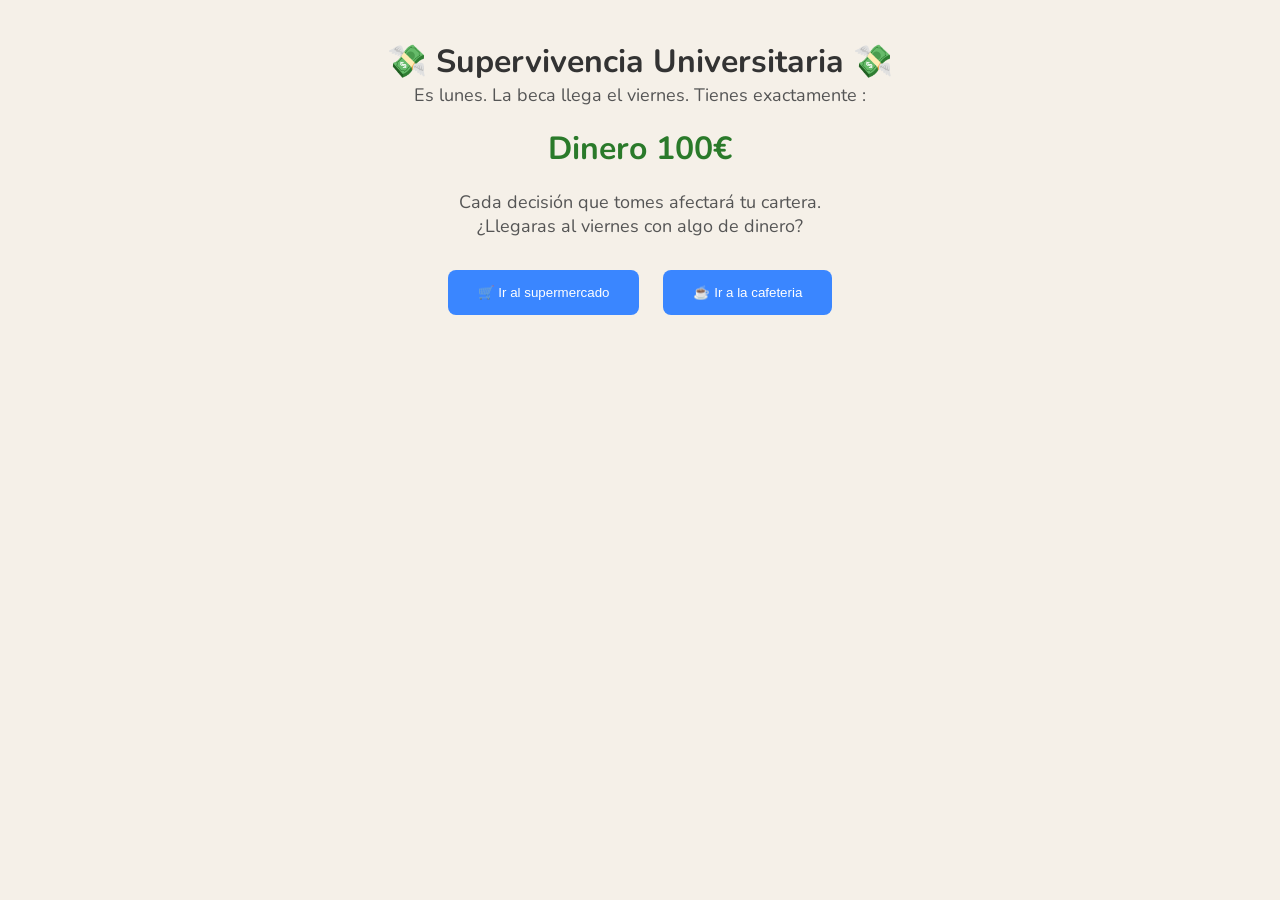
<file: index.html>
<!doctype html>
<html lang="es">
  <head>
    <meta charset="UTF-8" />
    <meta name="viewport" content="width=device-width, initial-scale=1.0" />
    <link rel="stylesheet" href="style.css" />
    <link rel="preconnect" href="https://fonts.googleapis.com">
    <link rel="preconnect" href="https://fonts.gstatic.com" crossorigin>
    <link href="https://fonts.googleapis.com/css2?family=Nunito:ital,wght@0,200..1000;1,200..1000&display=swap" rel="stylesheet">
    <title>Supervivencia Universitaria</title>
  </head>
  <body>
    <!-----------EMPEZAMOS LA HISTORIA----------->
    <div id="contenido">
      <h1>💸 Supervivencia Universitaria 💸</h1>
      <p>Es lunes. La beca llega el viernes. Tienes exactamente :</p>

      <div id="cartera">100€</div>
      <p>
        Cada decisión que tomes afectará tu cartera.<br/>¿Llegaras al viernes
        con algo de dinero?
      </p>
      <br/>

      <!-------Boton para ir a al supermercado-------->
      <button class="boton" onclick="irA('supermercado.html')">
        🛒 Ir al supermercado
      </button>

      <!----------Boton para ir a la cafeteria------------>
      <button class="boton" onclick="irA('cafeteria.html')">
        ☕️ Ir a la cafeteria
      </button>
    </div>
    
    <!--------Ahora empezamos la primera parte del CSS-------->

    <script src="index.js"></script>
  </body>
</html>
</file>
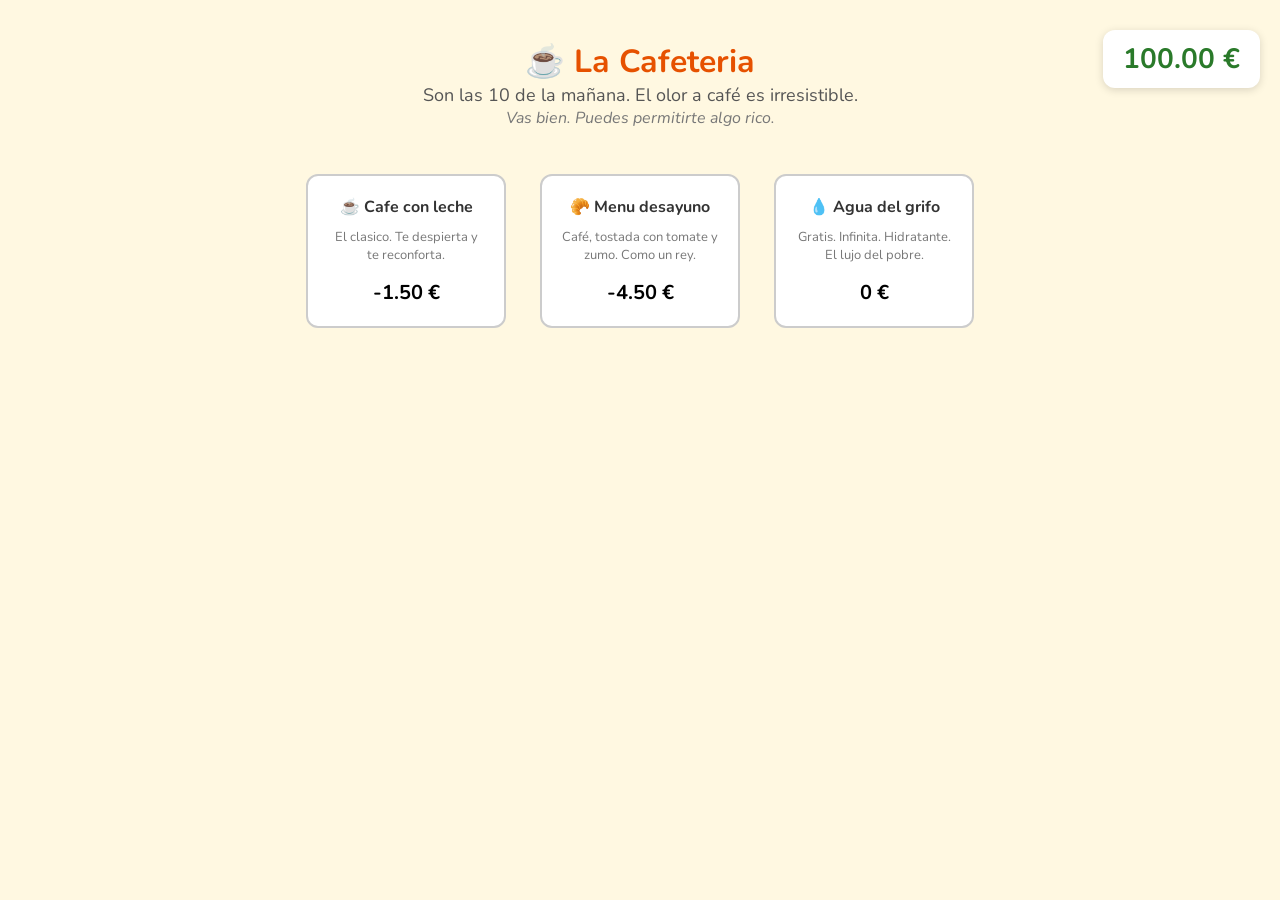
<file: cafeteria.html>
<!doctype html>
<html lang="es">
  <head>
    <meta charset="UTF-8" />
    <meta name="viewport" content="width=device-width, initial-scale=1.0" />
    <link rel="stylesheet" href="style.css" />
    <link rel="preconnect" href="https://fonts.googleapis.com" />
    <link rel="preconnect" href="https://fonts.gstatic.com" crossorigin />
    <link
      href="https://fonts.googleapis.com/css2?family=Nunito:ital,wght@0,200..1000;1,200..1000&display=swap"
      rel="stylesheet"
    />
    <title>La Cafetería</title>
  </head>

  <!---------------- Pagina 3: cafeteria  -------------------->

  <body class="cafeteria">
    <h1>☕️ La Cafeteria</h1>
    <p>Son las 10 de la mañana. El olor a café es irresistible.</p>

    <div id="cartera">...</div>
    <div id="aviso"></div>

    <!-------------------- Tarjetas de opciones --------------------->

    <div>
      <div
        class="tarjeta"
        onclick="elegir(-1.5, '¡Cafe con leche! Pequeño lujo. -1.50€', 'green')"
      >
        <h3>☕️ Cafe con leche</h3>
        <p>El clasico. Te despierta y te reconforta.</p>
        <span class="precio barato">-1.50 €</span>
      </div>

      <div
        class="tarjeta"
        onclick="elegir(-4.5, 'Menu completo. Rico pero caro. -4.50€', 'red')"
      >
        <h3>🥐 Menu desayuno</h3>
        <p>Café, tostada con tomate y zumo. Como un rey.</p>
        <span class="precio caro">-4.50 €</span>
      </div>

      <div
        class="tarjeta"
        onclick="elegir(0, '¡Agua del grifo gratis! Dignidad: 0. -0€', 'green')"
      >
        <h3>💧 Agua del grifo</h3>
        <p>Gratis. Infinita. Hidratante. El lujo del pobre.</p>
        <span class="precio gratis">0 €</span>
      </div>
    </div>

    <!--------------- MENSAJE -------------------->

    <div id="mensaje"></div>

    <script src="cafeteria.js"></script>
  </body>
</html>
</file>
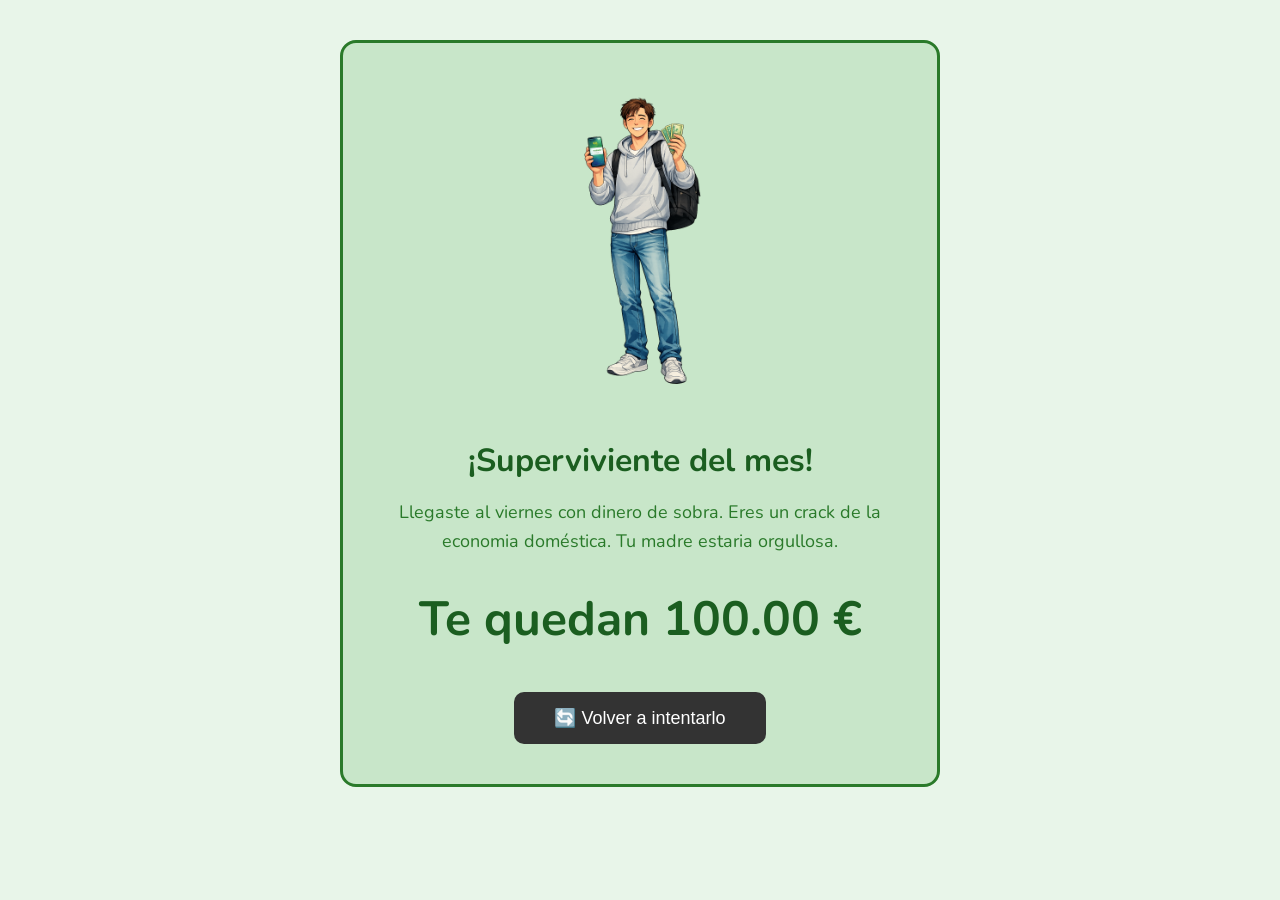
<file: final.html>
<!doctype html>
<html lang="es">
  <head>
    <meta charset="UTF-8" />
    <meta name="viewport" content="width=device-width, initial-scale=1.0" />
    <link rel="stylesheet" href="style.css" />
    <link rel="preconnect" href="https://fonts.googleapis.com" />
    <link rel="preconnect" href="https://fonts.gstatic.com" crossorigin />
    <link
      href="https://fonts.googleapis.com/css2?family=Nunito:ital,wght@0,200..1000;1,200..1000&display=swap"
      rel="stylesheet"
    />
    <title>La Gran Final</title>
  </head>
  <body class="final">
    <div id="contenido">
      <img id="imagen-final" src="" alt="Resultado final" />

      <div id="titulo-final"></div>
      <div id="texto-final"></div>
      <div id="dinero-final"></div>
      <button id="boton-reinicio" onclick="reiniciar()">
        🔄 Volver a intentarlo
      </button>
    </div>

    <script src="final.js"></script>
  </body>
</html>
</file>
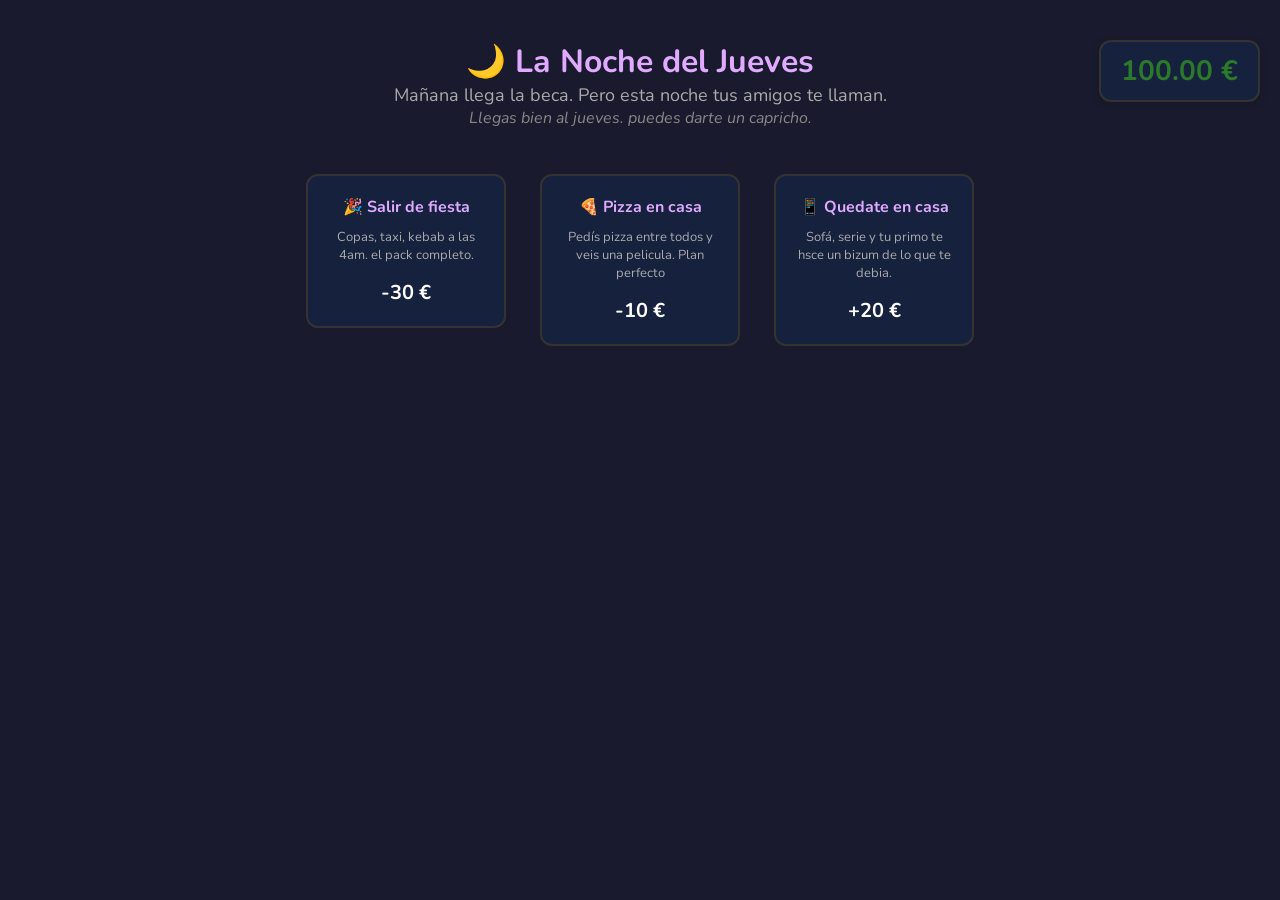
<file: noche.html>
<!doctype html>
<html lang="es">
  <head>
    <meta charset="UTF-8" />
    <meta name="viewport" content="width=device-width, initial-scale=1.0" />
    <link rel="stylesheet" href="style.css" />
    <link rel="preconnect" href="https://fonts.googleapis.com" />
    <link rel="preconnect" href="https://fonts.gstatic.com" crossorigin />
    <link
      href="https://fonts.googleapis.com/css2?family=Nunito:ital,wght@0,200..1000;1,200..1000&display=swap"
      rel="stylesheet"
    />
    <title>La Noche</title>
  </head>
  <body class="noche">
    <h1>🌙 La Noche del Jueves</h1>
    <p>Mañana llega la beca. Pero esta noche tus amigos te llaman.</p>

    <div id="cartera">...</div>
    <div id="aviso"></div>

    <div>
      <div
        class="tarjeta"
        onclick="
          elegir(
            -30,
            'Noche épica. Recuerdos para siempre. Cartera destrozada. -30€',
            'red',
          )
        "
      >
        <h3>🎉 Salir de fiesta</h3>
        <p>Copas, taxi, kebab a las 4am. el pack completo.</p>
        <span class="precio caro">-30 €</span>
      </div>

      <div
        class="tarjeta"
        onclick="
          elegir(-10, 'Pizza en casa, Civilizado y Economico. -10€', 'green')
        "
      >
        <h3>🍕 Pizza en casa</h3>
        <p>Pedís pizza entre todos y veis una pelicula. Plan perfecto</p>
        <span class="precio barato">-10 €</span>
      </div>

      <div
        class="tarjeta"
        onclick="
          elegir(
            20,
            '¡Tu primo te devuelve los 20€ que le prestaste! +20€',
            'ganando',
          )
        "
      >
        <h3>📱 Quedate en casa</h3>
        <p>Sofá, serie y tu primo te hsce un bizum de lo que te debia.</p>
        <span class="precio ganando">+20 €</span>
      </div>
    </div>

    <div id="mensaje"></div>

    <script src="noche.js"></script>
  </body>
</html>
</file>
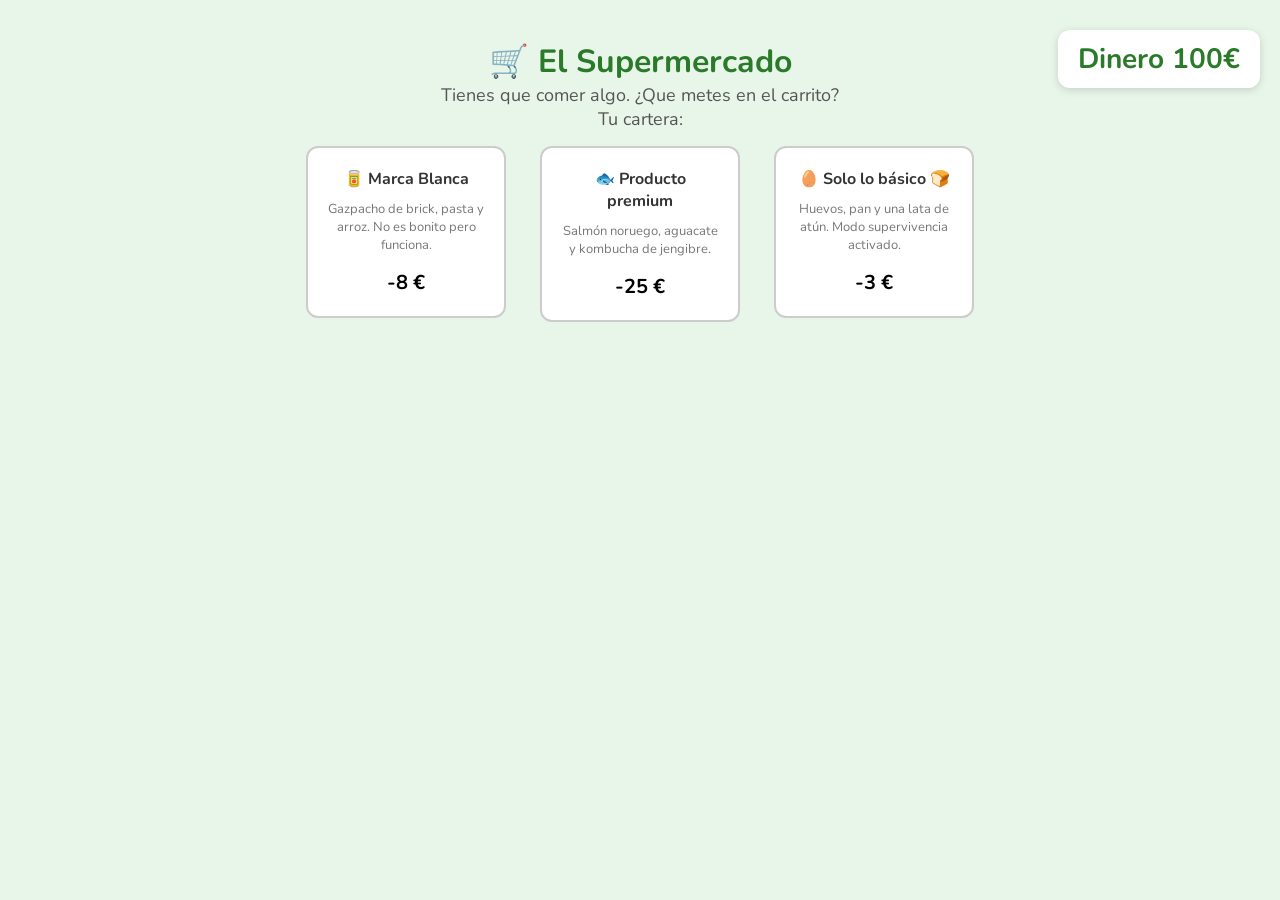
<file: supermercado.html>
<!DOCTYPE html>
<html lang="es">
<head>
    <meta charset="UTF-8">
    <meta name="viewport" content="width=device-width, initial-scale=1.0">
    <link rel="stylesheet" href="style.css">
    <link rel="preconnect" href="https://fonts.googleapis.com">
    <link rel="preconnect" href="https://fonts.gstatic.com" crossorigin>
    <link href="https://fonts.googleapis.com/css2?family=Nunito:ital,wght@0,200..1000;1,200..1000&display=swap" rel="stylesheet">
    <title>El Supermercado</title>
</head>
<body class="supermercado">
    <!--------- PAGINA 2 ------------->
    <!----------Encabezado----------->
    <h1>🛒 El Supermercado</h1>
    <P>Tienes que comer algo. ¿Que metes en el carrito?</P>
    <p>Tu cartera: <span id="cartera">...</span></p>

    <!------------ Tarjetas: Empezamos con los primeros gastos ---------------->
     
    <div>

        <div class="tarjeta" onclick="elegir(-8, 'Gazpacho de brick... clasico universitario. -8€', 'green')">
            <h3>🥫 Marca Blanca</h3>
            <p>Gazpacho de brick, pasta y arroz. No es bonito pero funciona.</p>
            <span class="precio barato">-8 €</span>
        </div>

        <div class="tarjeta" onclick="elegir(-25, '¡Salmón noruego y kombucha! Tu cartera llora. -25€', 'red')">
            <h3>🐟 Producto premium</h3>
            <p>Salmón noruego, aguacate y kombucha de jengibre.</p>
            <span class="precio caro">-25 €</span>
        </div>

        <div class="tarjeta" onclick="elegir(-3, 'Solo lo basico. Huevos y pan. Sobreviviras. -3€', 'green')">
        <h3>🥚 Solo lo básico 🍞</h3>
        <p>Huevos, pan y una lata de atún. Modo supervivencia activado.</p>
        <span class="precio barato">-3 €</span>
    </div>

    </div>

    <div id="mensaje"></div>

    

    <script src="supermercado.js"></script>
</body>
</html>
</file>
<file: style.css>
* {
  margin: 0;
  padding: 0;
  box-sizing: border-box;
}
/* Primera parte de CSS PAGINA 1 */
body {
  font-family: "Nunito", sans-serif;
  background-color: #f5f0e8;
  text-align: center;
  padding: 40px;
}
h1 {
  color: #333;
}
p {
  font-size: 18px;
  color: #555;
}
/* Hacemos la caja que nos mostrara el dinero */
#cartera {
  font-size: 32px;
  font-weight: bold;
  color: #2a7a2a;
  margin: 20px 0;
}
/* Estilos para los botones */
.boton {
  display: inline-block; /* usamos inline-block para que los botones esten uno al lado del otro y no uno encima del otro */
  margin: 10px;
  padding: 15px 30px;
  background-color: #3a86ff;
  color: white;
  border: none;
  border-radius: 8px;
  cursor: pointer;
  text-decoration: none;
}
.boton:hover {
  background-color: #2667cc; /* cambiamos el color a un poco mas oscuro cn el hover */
}

/* agregamos la primera animacion para la entrada */
@keyframes aparecerEntrada {
  from {
    opacity: 0;
    transform: translateY(-20px);
  }
  to {
    opacity: 1;
    transform: translateY(0);
  }
  /* con estas propiedades conseguimos que el contenido aparece desde arriba mientras se hace visible. */
}
#contenido {
  animation-name: aparecerEntrada;
  animation-duration: 1s;
  /* la animacion empieza pausada y la iniciamos desde JS */
  animation-play-state: paused;
}
/*------------- HASTA AQUI LA PAGINA 1 --------------*/

/*----------------- Pagina 2 SUPERMERCADO -------------------------*/

.supermercado {
  background-color: #e8f5e9;
}
.supermercado h1 {
  color: #2a7a2a;
}
.supermercado #cartera {
  position: fixed;
  top: 20px;
  right: 20px;
  background: white;
  padding: 10px 20px;
  border-radius: 12px;
  box-shadow: 0 2px 8px rgba(0, 0, 0, 0.15);
  font-size: 28px;
  font-weight: bold;
  color: #2a7a2a;
  margin: 10px 0 30px 0;
}

/* le hago una tarjeta para cada opcion del supermercado */

.tarjeta {
  display: inline-block;
  width: 200px;
  margin: 15px;
  padding: 20px;
  background-color: white;
  border-radius: 12px;
  border: 2px solid #ccc;
  cursor: pointer;
  vertical-align: top;
}

.tarjeta:hover {
  border-color: #2a7a2a;
  background-color: #f0fff0;
}
.tarjeta h3 {
  margin: 0 0 10px 0;
  font-size: 16px;
  color: #333;
}

.tarjeta p {
  font-size: 13px;
  color: #777;
  margin: 0 0 15px 0;
}

/* agregamos el color a los precios */

.precio {
  font-size: 20px;
  font-weight: bold;
}

.precio .caro {
  color: #d32f2f;
}
.precio .barato {
  color: #2a7a2a;
}

/* el mensaje */

#mensaje {
  margin-top: 30px;
  font-size: 20px;
  font-weight: bold;
  opacity: 0;
}

/* animacion para el mensaje */

@keyframes aparecerMensaje {
  from {
    opacity: 0;
    transform: scale(0.8);
  }
  to {
    opacity: 1;
    transform: scale(1);
  }
}

/* la animacion del mensaje */

#mensaje {
  animation-name: aparecerMensaje;
  animation-duration: 0.5s;
  animation-play-state: paused;
  animation-fill-mode: forwards; /* con forwards mantenemos la animacion visible */
}

/*------------------------ Hasta aqui el supermercado ------------------------*/

/* ----------------------- Pagina 3: Cafeteria --------------------------------*/

.cafeteria {
  background-color: #fff8e1;
}

.cafeteria h1 {
  color: #e65100;
}

.cafeteria #cartera {
  position: fixed;
  top: 20px;
  right: 20px;
  background: white;
  padding: 10px 20px;
  border-radius: 12px;
  box-shadow: 0 2px 8px rgba(0, 0, 0, 0.15);
  font-size: 28px;
  font-weight: bold;
  margin: 10px 0 10px 0;
}

/* AVISO!!: el color lo cambia JS segun el dinero que nos quede */

#cartera .rico {
  color: #2a7a2a;
}
#cartera .justo {
  color: #f57c00;
}
#cartera .pobre {
  color: #d32f2f;
}

#aviso {
  font-size: 16px;
  color: #777;
  margin-bottom: 30px;
  font-style: italic;
}

.cafeteria .tarjeta:hover {
  border-color: #e65100;
  background-color: #fff3e0;
}

/*  agrego el color para el precio gratis  */
.precio .gratis {
  color: #1565c0;
}

/* ----------   HASTA AQUI LA PAGINA 3: cafeteria -------------    */

/* ----------   Pagina 4: noche -------------    */

.noche {
  background-color: #1a1a2e;
  color: white;
}
.noche h1 {
  color: #e0aaff;
}
.noche p {
  color: #aaa;
}
.noche #cartera {
  position: fixed;
  top: 20px;
  right: 20px;
  background-color: #16213e;
  border: 2px solid #333;
  padding: 10px 20px;
  border-radius: 12px;
  box-shadow: 0 2px 8px rgba(0, 0, 0, 0.15);
  font-size: 28px;
  font-weight: bold;
}

.noche #cartera .rico {
  color: #69ff69;
}
.noche #cartera .justo {
  color: #ffd369;
}
.noche #cartera .pobre {
  color: #ff6b6b;
}
.noche #aviso {
  color: #888;
}
/* modifico el color de las tarjetas y las carteras*/
.noche .tarjeta {
  background-color: #16213e;
  border: 2px solid #333;
}
.noche .tarjeta:hover {
  border-color: #e0aaff;
  background-color: #0f3460;
}
.noche .tarjeta h3 {
  color: #e0aaff;
}
.noche .tarjeta p {
  color: #aaa;
}
.noche .precio .caro {
  color: #ff6b6b;
}
.noche .precio .barato {
  color: #69ff69;
}
.noche .precio .ganando {
  color: #ffd369;
}

/* cambio el nombre de la animacion */
.noche #mensaje {
  margin-top: 30px;
  font-size: 20px;
  font-weight: bold;
  opacity: 0;
  animation-name: aparece;
  animation-duration: 0.5s;
  animation-play-state: paused;
  animation-fill-mode: forwards;
}
@keyframes aparece {
  from {
    opacity: 0;
    transform: translateY(20px);
  }
  to {
    opacity: 1;
    transform: translateY(0px);
  }
}
/* ----------------------- Hasta aqui la pagina 4: La Noche ------------------------- */

/* ----------------------- El final ----------------------------------- */

.final {
  transition: background-color 1s ease;
}

.final #contenido {
  max-width: 600px;
  margin: 0 auto;
  padding: 40px;
  border-radius: 16px;
  opacity: 0;
  animation-name: final;
  animation-duration: 1s;
  animation-play-state: paused;
  animation-fill-mode: forwards;
}
@keyframes final {
  from {
    opacity: 0;
    transform: translateY(-30px);
  }
  to {
    opacity: 1;
    transform: translateY(0px);
  }
}

/* -------------- agrego parte del estilo para las desiciones finales----------------- */
#imagen-final {
  width: 220px;
  max-width: 100%;
  margin-bottom: 20px;
}

#titulo-final {
  font-size: 32px;
  font-weight: bold;
  margin-bottom: 16px;
}

#texto-final {
  font-size: 18px;
  line-height: 1.6;
  margin-bottom: 30px;
}

#dinero-final {
  font-size: 48px;
  font-weight: bold;
  margin: 20px 0;
}

#boton-reinicio {
  padding: 15px 40px;
  font-size: 18px;
  border: none;
  border-radius: 10px;
  cursor: pointer;
  background-color: #333;
  color: white;
  margin-top: 20px;
}
#boton-reinicio:hover {
  background-color: #555;
}

/* Creo una animacion pero solo se activa si la aventura acaba mal 😖 */

@keyframes temblar {
  0% {
    transform: translateX(0);
  }
  25% {
    transform: translateX(-8px);
  }
  50% {
    transform: translateX(8px);
  }
  75% {
    transform: translateX(-8px);
  }
  100% {
    transform: translateX(0);
  }
}
#dinero-final.temblar {
  animation: temblar 0.4s ease infinite;
  color: #d32f2f;
}
</file>
